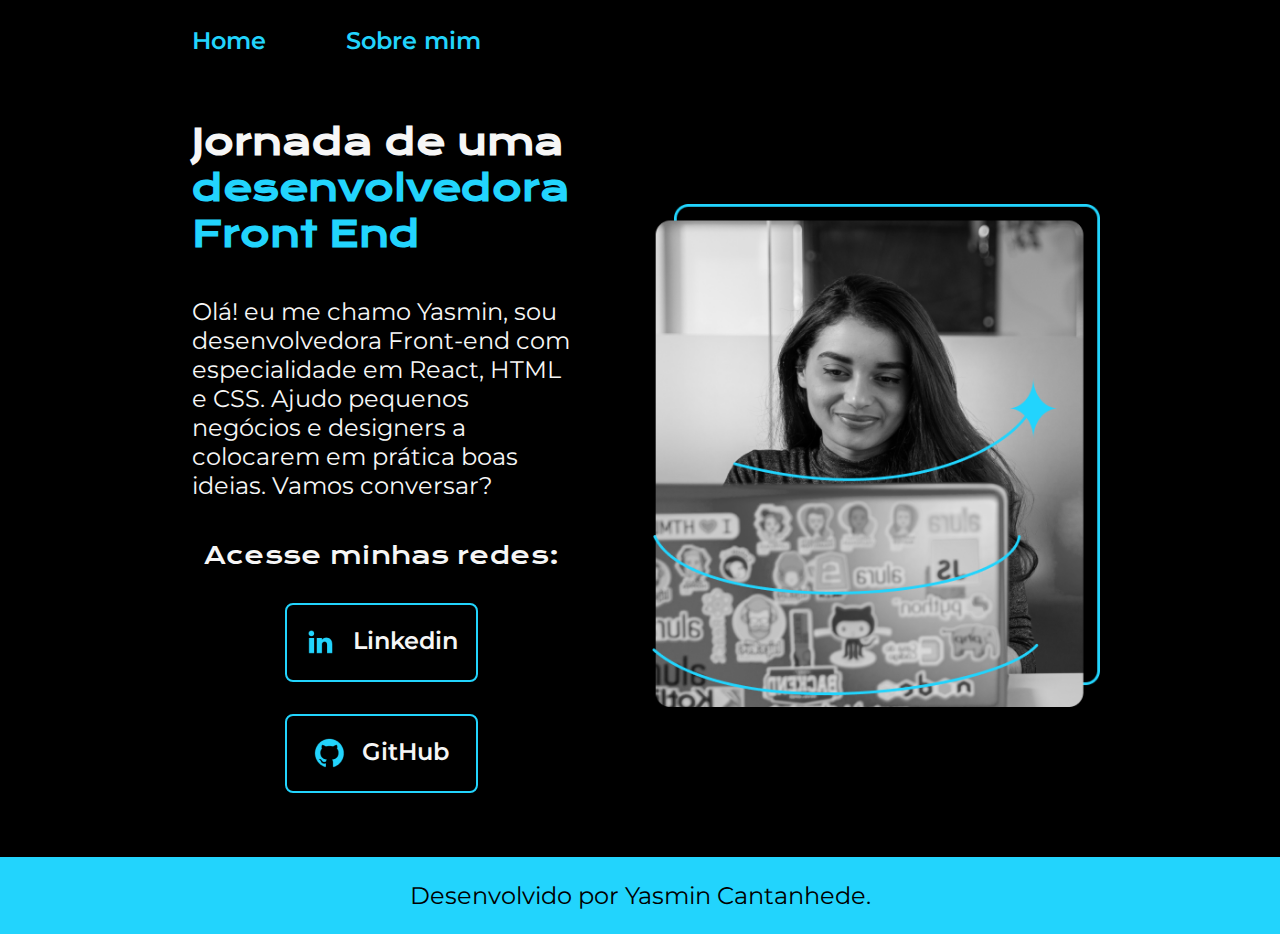
<file: index.html>
<!DOCTYPE html>
<html lang="pt-br">
<head>
    <meta charset="UTF-8">
    <meta http-equiv="X-UA-Compatible" content="IE=edge">
    <meta name="viewport" content="width=device-width, initial-scale=1.0">
    <title>Portfolio de Yasmin</title>
    <link rel="stylesheet" href="./styles/style.css">
</head>
<body>
    <header class="cabecalho">
        <nav class="cabecalho__menu">
            <a class="cabecalho__menu__link" href="index.html">Home</a>
            <a class="cabecalho__menu__link" href="about.html">Sobre mim</a>
        </nav>
    </header>
    <main class="apresentacao">
        <section class="apresentacao__conteudo">
            <h1 class="apresentacao__conteudo__titulo">Jornada de uma <strong class="titulo-destaque"> 
                desenvolvedora Front End</strong> </h1>
            <p class="apresentacao__conteudo__texto">Olá! eu me chamo Yasmin, sou desenvolvedora
                Front-end com especialidade em React, HTML e
                CSS. Ajudo pequenos negócios e designers a
                colocarem em prática boas ideias. Vamos
                conversar?</p>
            <div class="apresentacao__links">
                <h2 class="apresentacao__links__subtitulo">Acesse minhas redes:</h2>
                <a class="apresentacao__links__navegacao" href="https://linkedin.com/in/yasmin-cantanhede"> 
                    <img src="./assets/linkedin.png">
                    Linkedin</a>
                <a class="apresentacao__links__navegacao" href="https://github.com/yasmincantanhede">
                    <img src="./assets/github.png">
                    GitHub</a>
            </div>
        </section>
        <img class="apresentacao__imagem" src="./assets/Imagem.png" alt="Foto de apresentação">
    </main>
    <footer class="rodape">
        <p>Desenvolvido por Yasmin Cantanhede.</p>
    </footer>
</body>
</html>
</file>
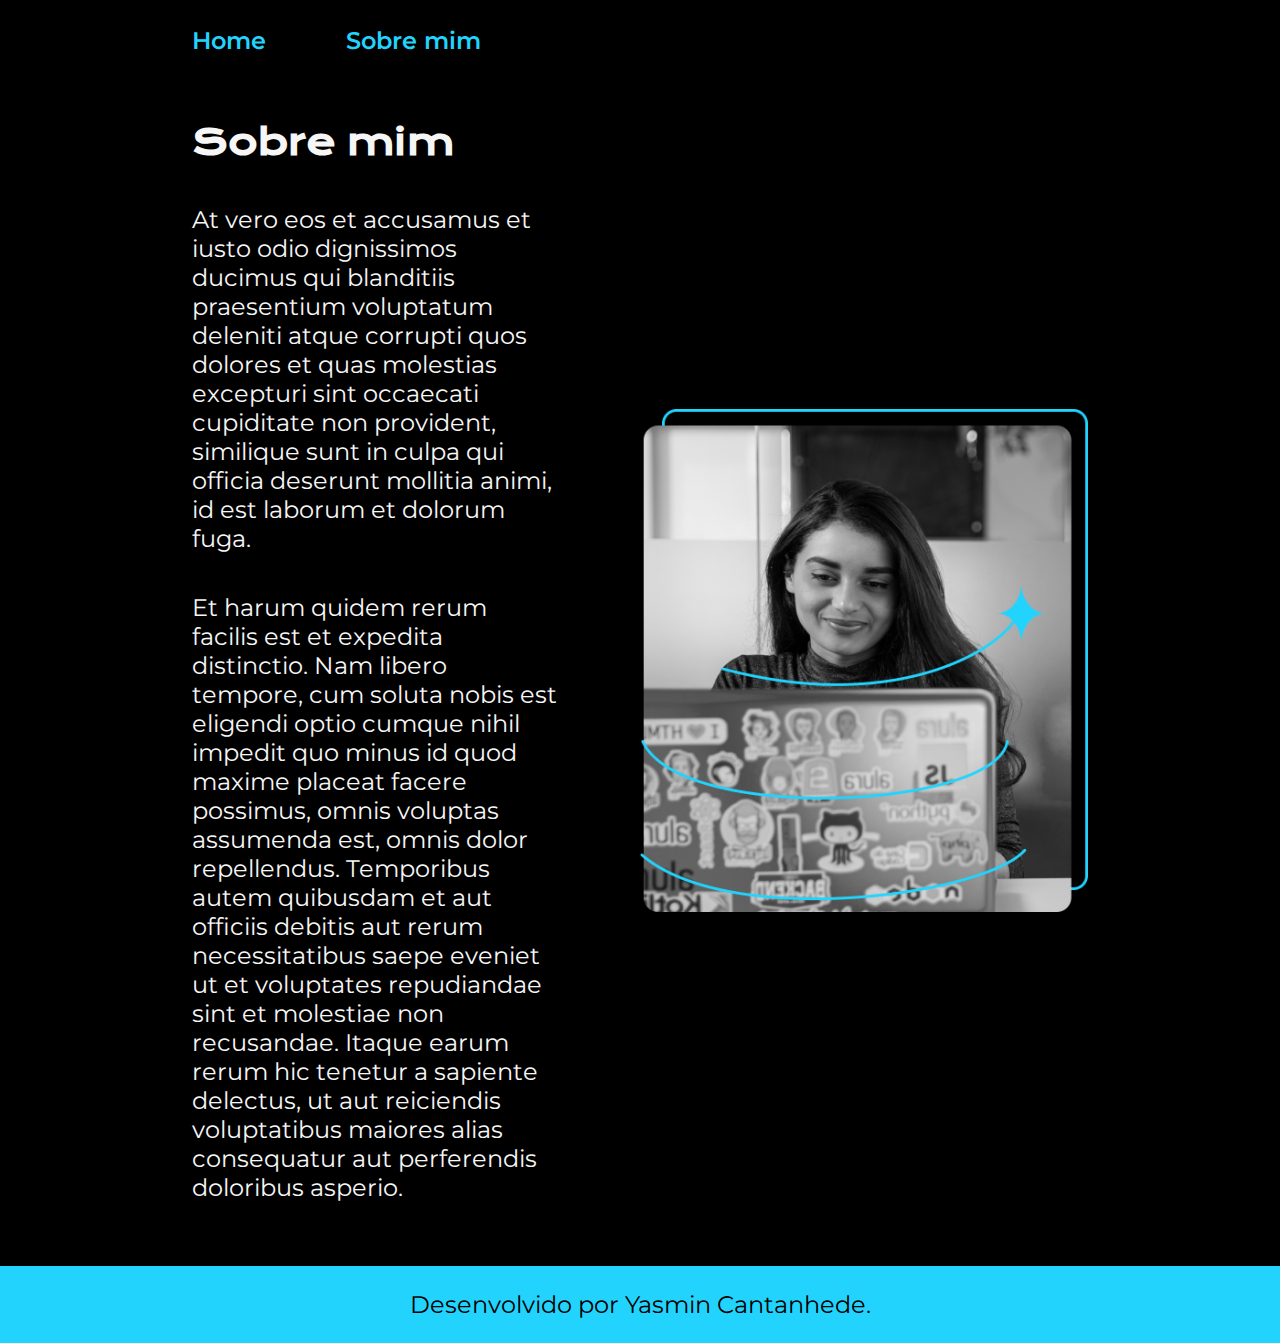
<file: about.html>
<!DOCTYPE html>
<html lang="pt-br">
<head>
    <meta charset="UTF-8">
    <meta name="viewport" content="width=device-width, initial-scale=1.0">
    <title>Sobre mim</title>
    <link rel="stylesheet" href="./styles/style.css">
</head>
<body>
    <header class="cabecalho">
        <nav class="cabecalho__menu">
            <a class="cabecalho__menu__link" href="index.html">Home</a>
            <a class="cabecalho__menu__link" href="about.html">Sobre mim</a>
        </nav>
    </header>
    <main class="apresentacao">
        <section class="apresentacao__conteudo">
            <h1 class="apresentacao__conteudo__titulo">Sobre mim</h1>
            <p class="apresentacao__conteudo__texto">At vero eos et accusamus et iusto odio dignissimos ducimus qui blanditiis praesentium voluptatum deleniti atque corrupti quos dolores et quas molestias excepturi sint occaecati cupiditate non provident, similique sunt in culpa qui officia deserunt mollitia animi, id est laborum et dolorum fuga.
            </p>
            <p class="apresentacao__conteudo__texto">Et harum quidem rerum facilis est et expedita distinctio. Nam libero tempore, cum soluta nobis est eligendi optio cumque nihil impedit quo minus id quod maxime placeat facere possimus, omnis voluptas assumenda est, omnis dolor repellendus. Temporibus autem quibusdam et aut officiis debitis aut rerum necessitatibus saepe eveniet ut et voluptates repudiandae sint et molestiae non recusandae. Itaque earum rerum hic tenetur a sapiente delectus, ut aut reiciendis voluptatibus maiores alias consequatur aut perferendis doloribus asperio.</p>
        </section>
        <img class="apresentacao__imagem" src="./assets/Imagem.png" alt="Essa sou eu">
    </main>
    <footer class="rodape">
        <p>Desenvolvido por Yasmin Cantanhede.</p>
    </footer>
</body>
</html>
</file>
<file: styles/style.css>
@import url('https://fonts.googleapis.com/css2?family=Krona+One&family=Montserrat:wght@400;600&display=swap');

:root {
    --cor-primaria: #000000;
    --cor-secundaria: #F6F6F6;
    --cor-terciaria: #22D4FD;
    --cor-hover: #272727;

    --fonte-primaria: 'Krona One', sans-serif;
    --fonte-secundaria: 'Montserrat', sans-serif;
}
*{
    margin: 0;
    padding: 0;
}

body{
    box-sizing: border-box;
    background-color: var(--cor-primaria);
    color: var(--cor-secundaria);
}

.cabecalho{
    padding: 2% 0% 0% 15%;
}
.cabecalho__menu{
    display: flex;
    gap: 80px;
}
.cabecalho__menu__link{
    font-family: var(--fonte-secundaria);
    font-size: 1.5rem;
    font-weight: 600;
    color: var(--cor-terciaria);
    text-decoration: none;
}
.apresentacao{
    padding: 5% 15%;
    display: flex;
    align-items: center;
    justify-content: space-between;
    gap: 82px;
}
.apresentacao__conteudo{
    width: 50%;
    display: flex;
    flex-direction: column;
    gap: 40px;
}

.apresentacao__conteudo__titulo{
    font-size: 2.25rem;
    font-family: var(--fonte-primaria);
}
.titulo-destaque{
    color: var(--cor-terciaria);
}
.apresentacao__conteudo__texto{
    font-size: 1.5rem;
    font-family: var(--fonte-secundaria);
}

.apresentacao__links{
    display: flex;
    flex-direction: column;
    justify-content: space-between;
    align-items: center;
    gap: 32px;
}
.apresentacao__links__subtitulo{
    font-family: var(--fonte-primaria);
    font-weight: 400;
    font-size: 1.5rem;
}
.apresentacao__links__navegacao{
    display: flex;
    justify-content: center;
    gap: 16px;
    border: 2px solid var(--cor-terciaria);
    width: 50%;
    text-align: center;
    border-radius: 8px;
    font-size: 1.5rem;
    font-weight: 600;
    padding: 21.5px 0;
    text-decoration: none;
    color: var(--cor-secundaria);
    font-family: var(--fonte-secundaria);
}
.apresentacao__links__navegacao:hover{
    background-color: var(--cor-hover);
}
.apresentacao__imagem{
    width: 50%;
}
.rodape{
    color: var(--cor-primaria);
    background-color: var(--cor-terciaria);
    padding: 24px;
    text-align: center;
    font-family: var(--fonte-secundaria);
    font-size: 1.5rem;
    font-weight: 400;
}

@media (max-width: 1200px) {
    .cabecalho{
         padding: 10%;  
    }
    .cabecalho__menu{
        justify-content: center;
    }
    .apresentacao{
        flex-direction: column-reverse;
        padding: 5%;
    }
    .apresentacao__conteudo{
        width: auto;
    }
}
</file>
